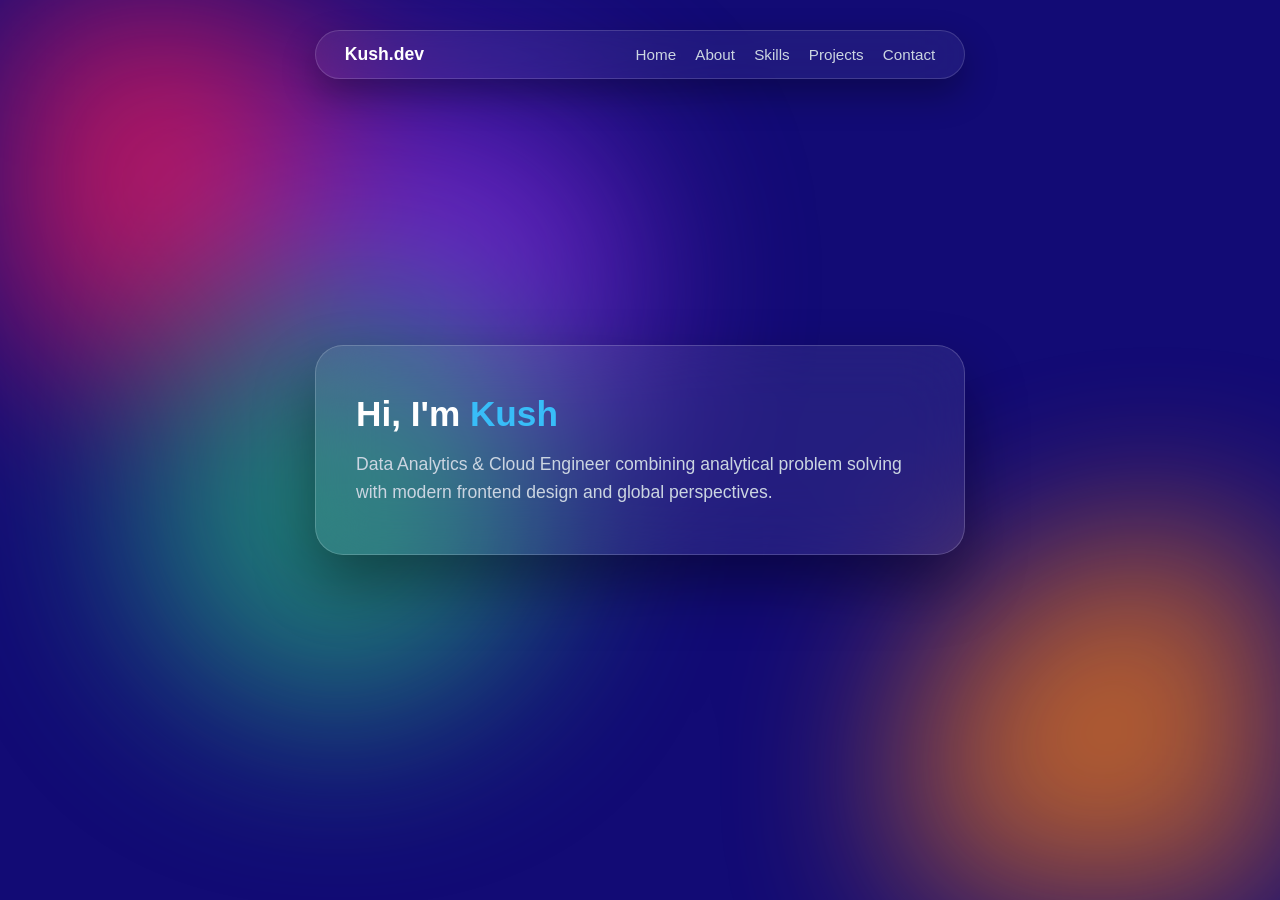
<file: index.html>
<!DOCTYPE html>
<html lang="en">
<head>
    <meta charset="UTF-8">
    <meta name="viewport" content="width=device-width, initial-scale=1.0">
    <title>Kush-Portfolio</title>
    <link rel="stylesheet" href="stylesheet.css">
</head>
<body>
    <div class="blob-container">
        <div class="blob blob-1"></div>
        <div class="blob blob-2"></div>
        <div class="blob blob-3"></div>
        <div class="blob blob-4"></div>
    </div>

    <header class="navbar">
        <div class="logo">Kush.dev</div>
        <nav>
            <a href="index.html">Home</a>
            <a href="about.html">About</a>
            <a href="skills.html">Skills</a>
            <a href="projects.html">Projects</a>
            <a href="contact.html">Contact</a>
        </nav>
    </header>

    <main class="glass-card">
        <h1>Hi, I'm <span class="highlight">Kush</span></h1>
        <p>Data Analytics & Cloud Engineer combining analytical problem solving with modern frontend design and global perspectives.</p>
    </main>
</body>
</html>
</file>
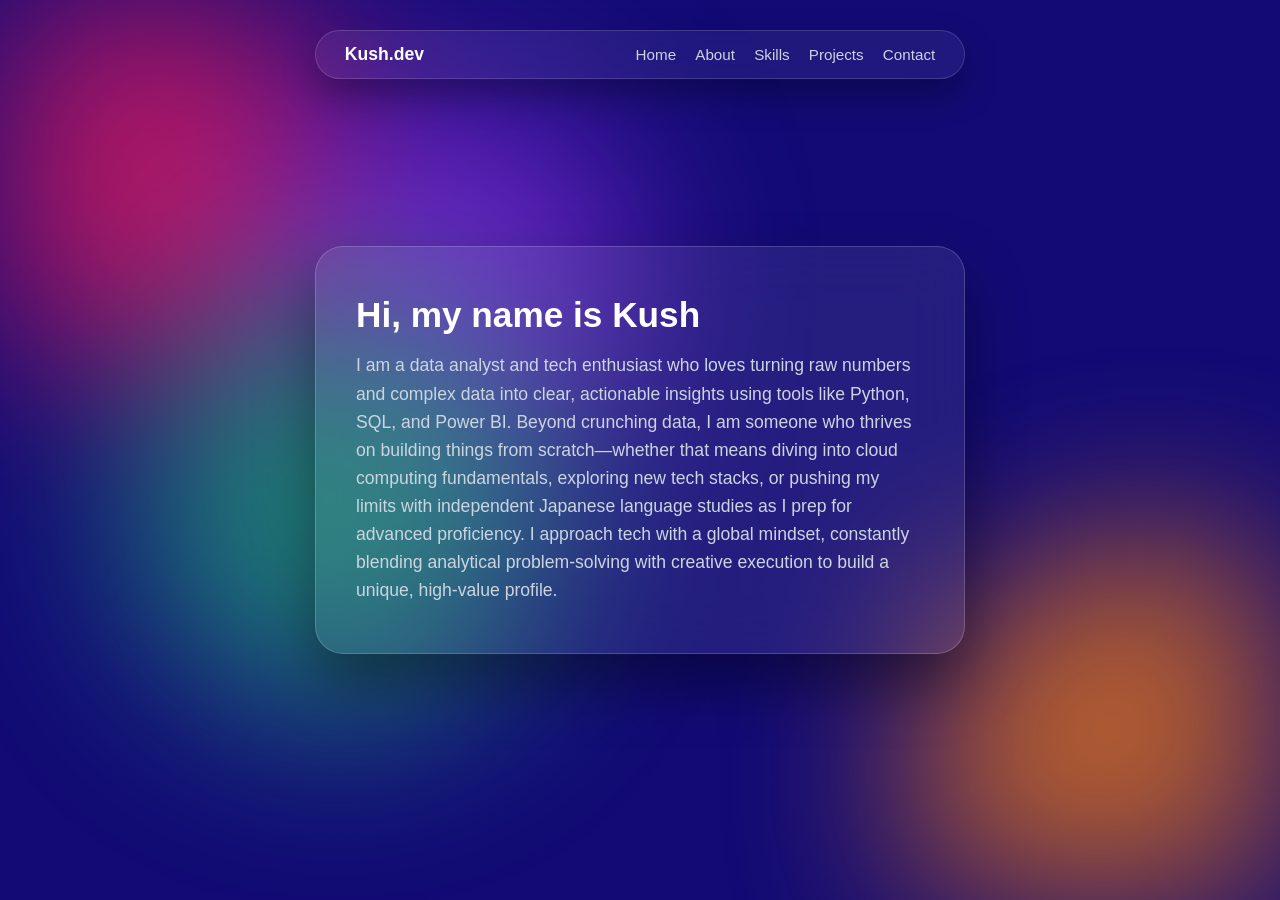
<file: about.html>
<!DOCTYPE html>
<html lang="en">
<head>
    <meta charset="UTF-8">
    <meta name="viewport" content="width=device-width, initial-scale=1.0">
    <title>About - Kush</title>
    <link rel="stylesheet" href="stylesheet.css">
</head>
<body>
    <div class="blob-container">
        <div class="blob blob-1"></div>
        <div class="blob blob-2"></div>
        <div class="blob blob-3"></div>
        <div class="blob blob-4"></div>
    </div>

    <header class="navbar">
        <div class="logo">Kush.dev</div>
        <nav>
            <a href="index.html">Home</a>
            <a href="about.html">About</a>
            <a href="skills.html">Skills</a>
            <a href="projects.html">Projects</a>
            <a href="contact.html">Contact</a>
        </nav>
    </header>

    <main class="glass-card">
        <h2>Hi, my name is Kush</h2>
        <p>I am a data analyst and tech enthusiast who loves turning raw numbers and complex data into clear, actionable insights using tools like Python, SQL, and Power BI. Beyond crunching data, I am someone who thrives on building things from scratch—whether that means diving into cloud computing fundamentals, exploring new tech stacks, or pushing my limits with independent Japanese language studies as I prep for advanced proficiency. I approach tech with a global mindset, constantly blending analytical problem-solving with creative execution to build a unique, high-value profile.</p>
    </main>
</body>
</html>
</file>
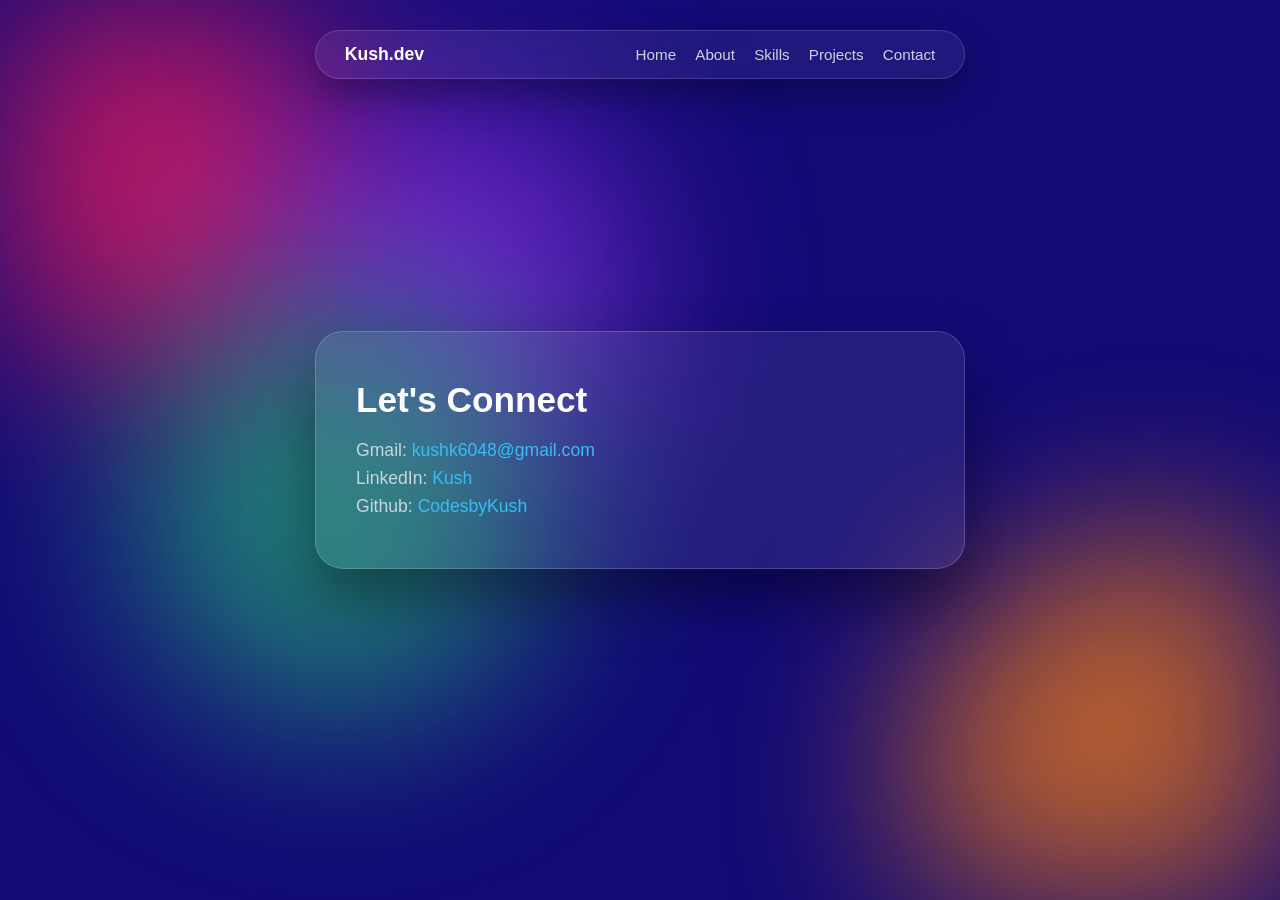
<file: contact.html>
<!DOCTYPE html>
<html lang="en">
<head>
    <meta charset="UTF-8">
    <meta name="viewport" content="width=device-width, initial-scale=1.0">
    <title>Contact - Kush</title>
    <link rel="stylesheet" href="stylesheet.css">
</head>
<body>
    <div class="blob-container">
        <div class="blob blob-1"></div>
        <div class="blob blob-2"></div>
        <div class="blob blob-3"></div>
        <div class="blob blob-4"></div>
    </div>

    <header class="navbar">
        <div class="logo">Kush.dev</div>
        <nav>
            <a href="index.html">Home</a>
            <a href="about.html">About</a>
            <a href="skills.html">Skills</a>
            <a href="projects.html">Projects</a>
            <a href="contact.html">Contact</a>
        </nav>
    </header>

    <main class="glass-card">
        <h2>Let's Connect</h2>
        <p>Gmail: <a href="mailto:kushk6048@gmail.com" class="highlight">kushk6048@gmail.com</a></p>
        <p>LinkedIn: <a href="https://www.linkedin.com/in/kush-%E3%82%AF%E3%82%B7%E3%83%A5-b49316381" class="highlight">Kush</a></p>
        <p>Github: <a href="https://github.com/CodesbyKush" target="_blank" class="highlight">CodesbyKush</a></p>
    </main>
</body>
</html>
</file>
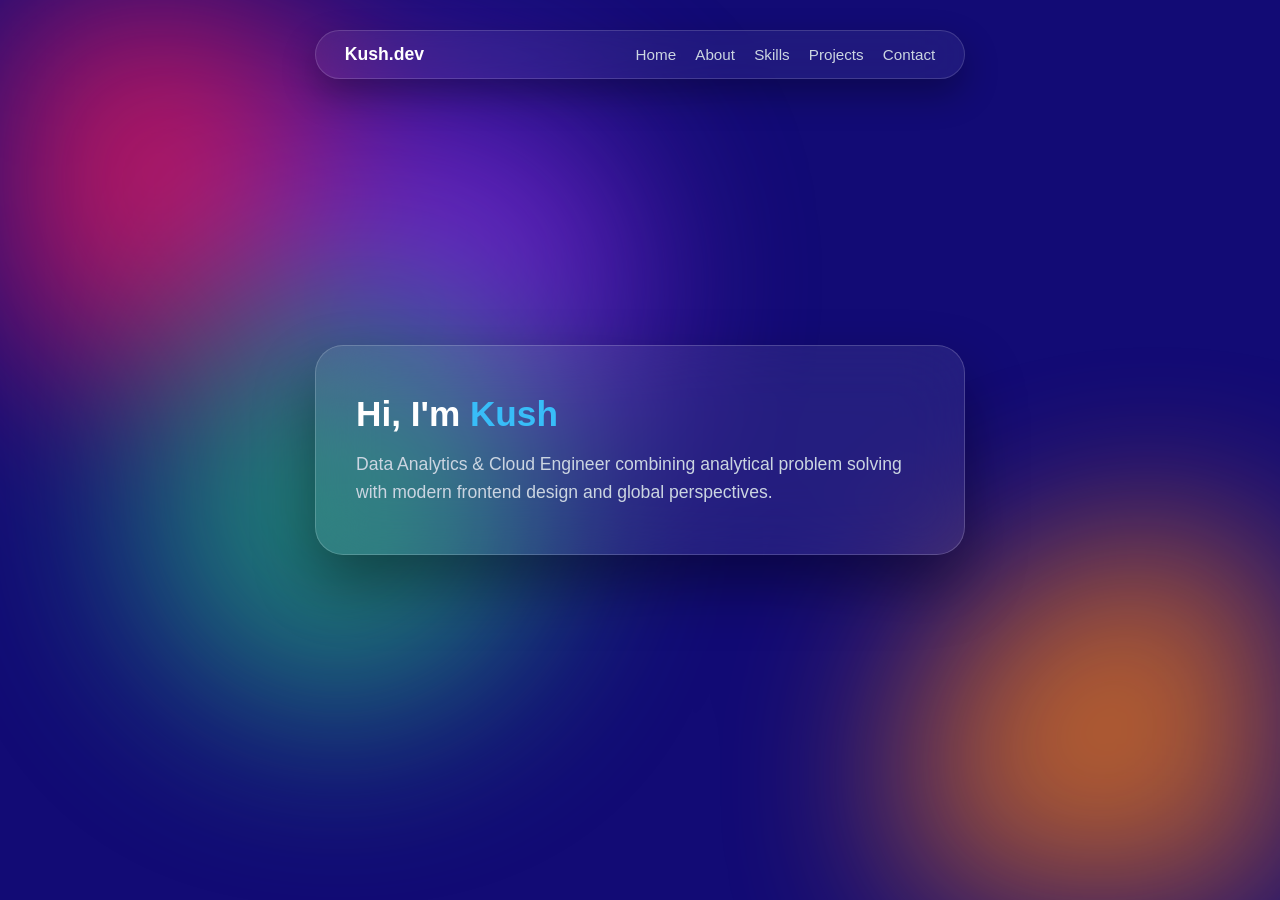
<file: main.html>
<!DOCTYPE html>
<html lang="en">
<head>
    <meta charset="UTF-8">
    <meta name="viewport" content="width=device-width, initial-scale=1.0">
    <title>Kush-Portfolio</title>
    <link rel="stylesheet" href="stylesheet.css">
</head>
<body>
    <div class="blob-container">
        <div class="blob blob-1"></div>
        <div class="blob blob-2"></div>
        <div class="blob blob-3"></div>
        <div class="blob blob-4"></div>
    </div>

    <header class="navbar">
        <div class="logo">Kush.dev</div>
        <nav>
            <a href="main.html">Home</a>
            <a href="about.html">About</a>
            <a href="skills.html">Skills</a>
            <a href="projects.html">Projects</a>
            <a href="contact.html">Contact</a>
        </nav>
    </header>

    <main class="glass-card">
        <h1>Hi, I'm <span class="highlight">Kush</span></h1>
        <p>Data Analytics & Cloud Engineer combining analytical problem solving with modern frontend design and global perspectives.</p>
    </main>
</body>
</html>
</file>
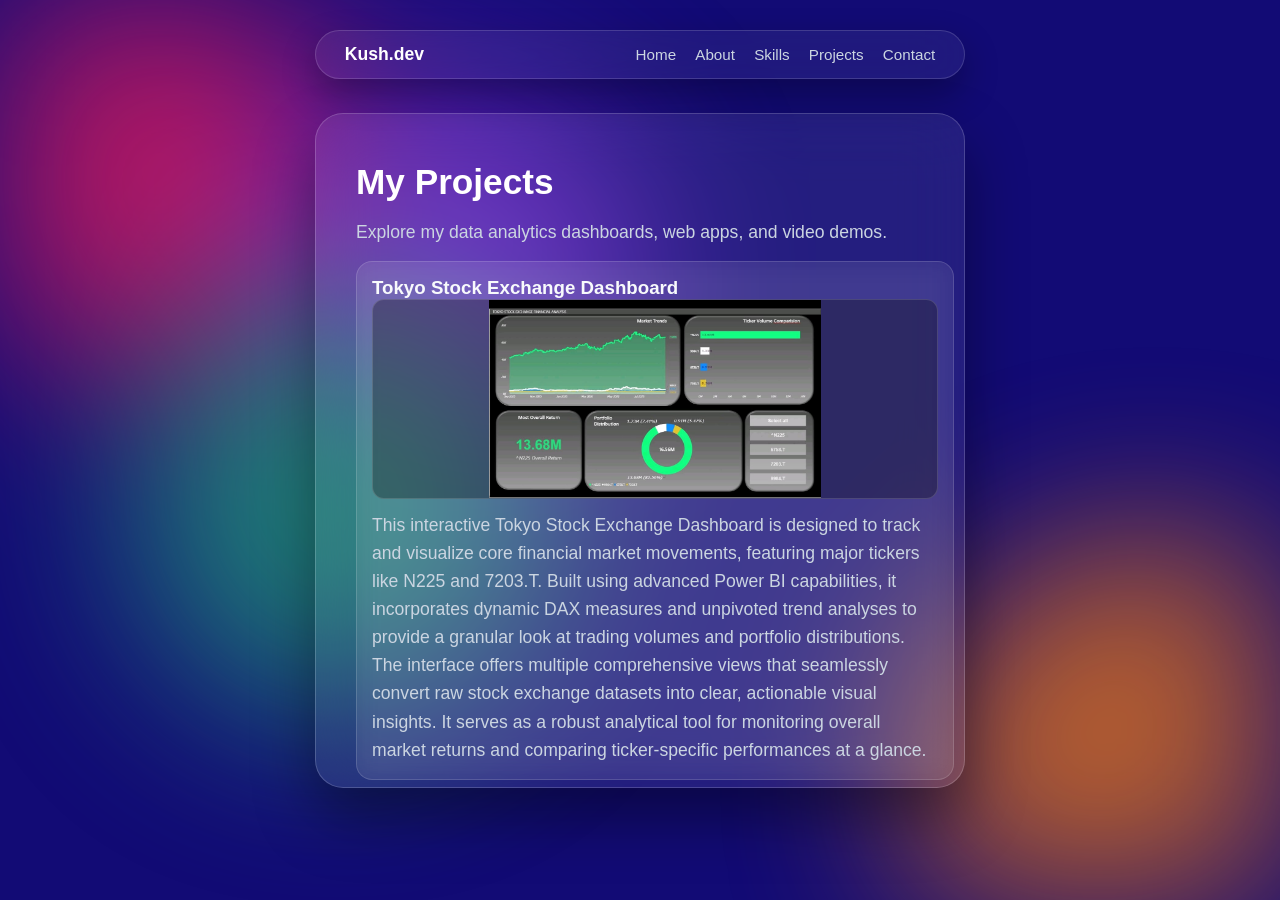
<file: projects.html>
<!DOCTYPE html>
<html lang="en">
<head>
    <meta charset="UTF-8">
    <meta name="viewport" content="width=device-width, initial-scale=1.0">
    <title>Projects - Kush</title>
    <link rel="stylesheet" href="stylesheet.css">
</head>
<body>
    <div class="blob-container">
        <div class="blob blob-1"></div>
        <div class="blob blob-2"></div>
        <div class="blob blob-3"></div>
        <div class="blob blob-4"></div>
    </div>

    <header class="navbar">
        <div class="logo">Kush.dev</div>
        <nav>
            <a href="index.html">Home</a>
            <a href="about.html">About</a>
            <a href="skills.html">Skills</a>
            <a href="projects.html">Projects</a>
            <a href="contact.html">Contact</a>
        </nav>
    </header>

    <main class="glass-card project-page-card">
        <h2>My Projects</h2>
        <p>Explore my data analytics dashboards, web apps, and video demos.</p>
        
        <div class="projects-scroll-container">
<!---------------------------------------Project 1------------------------------------------->
            <div class="project-card">
                <div class="project-info">
                    <h3>Tokyo Stock Exchange Dashboard</h3>
                    <div class="slider-container" id="slider1">
                        <div class="slides">
                        <img src="tkse.jpg" class="slide-img active" alt="Project 1 Image 1">
                        </div>
                    </div>
                    <p>This interactive Tokyo Stock Exchange Dashboard is designed to track and visualize core financial market movements, featuring major tickers like N225 and 7203.T. Built using advanced Power BI capabilities, it incorporates dynamic DAX measures and unpivoted trend analyses to provide a granular look at trading volumes and portfolio distributions. The interface offers multiple comprehensive views that seamlessly convert raw stock exchange datasets into clear, actionable visual insights. It serves as a robust analytical tool for monitoring overall market returns and comparing ticker-specific performances at a glance.</p>
                </div>
            </div>
<!---------------------------------------Project 2------------------------------------------->
            <div class="project-card">
                <div class="slider-container" id="slider2">
                    <div class="slides">
                        <img src="spa1.jpg" class="slide-img active" alt="Project 2 Image 1">
                        <img src="spa2.jpg" class="slide-img active" alt="Project 2 Image 1">
                        <img src="spa3.jpg" class="slide-img active" alt="Project 2 Image 1">
                        <img src="spa4.jpg" class="slide-img active" alt="Project 2 Image 1">
                    </div>
                    <button class="slide-btn prev" onclick="moveSlide('slider2', -1)">&#10094;</button>
                    <button class="slide-btn next" onclick="moveSlide('slider2', 1)">&#10095;</button>
                </div>
                <div class="project-info">
                    <h3>Supply Chain analysis</h3>
                    <p>This comprehensive Inventory and Supply Chain Management Analysis dashboard provides deep visibility into complex operational workflows and logistics performance. Built to process large-scale logistical metrics, it features detailed visual breakdowns of warehouse utilization, regional transportation costs, and units sold over time. The interactive interface also highlights crucial supply chain indicators, including average lead times by category, backorder counts by order status, and inventory levels segmented across regions. By turning raw supply chain data into dynamic visual cards and charts, it enables efficient monitoring of storage efficiency, operational bottlenecks, and automated processing pipelines.</p>
                </div>
            </div>
<!---------------------------------------Project 3------------------------------------------->
            <div class="project-card">
                <div class="media-container">
                    <video controls class="project-video">
                        <source src="monster.mp4" type="video/mp4">
                        Your browser does not support the video tag.
                    </video>
                </div>
                <div class="project-info">
                    <h3>Monster Energy Drink Creative Sales Dashboard</h3>
                    <p>This dynamic Monster Energy Drink Creative Sales Dashboard highlights an engaging multimedia approach to product performance tracking. Featuring a featured video walkthrough, it monitors key commercial metrics such as total revenue, expenses amounting to $560.00 million, and a total sales volume of 512 units. The interface also incorporates product-specific details like a calorie count of 220 and a caffeine level of 160. By blending striking product visuals with critical financial data, it delivers an impactful showcase of query performance and sales analytics.</p>
                </div>
            </div>
<!---------------------------------------Project 4------------------------------------------->
            <div class="project-card">
                <div class="media-container">
                    <img src="cfd1.jpg" alt="Single Project Image" class="project-img">
                </div>
                <div class="project-info">
                    <h3>Credit card fraud risk analysis</h3>
                    <p>This analytical Credit Card Fraud Risk Analysis dashboard provides a clean visual breakdown built for fast database auditing and security reviews. It features an interactive filter panel on the left alongside comprehensive metrics like total transaction amounts categorized by card type and fraud type. The interface highlights critical risk factors, including regional transaction breakdowns by cities and risk levels categorized across various fraud types. By structuring complex transactional datasets into clear charts and doughnut graphs, it enables rapid identification of suspicious patterns and vulnerable sectors.</p>
                </div>
            </div>
        </div>
    </main>

    <script>
        function moveSlide(sliderId, direction) {
            const slider = document.getElementById(sliderId);
            const slides = slider.querySelectorAll('.slide-img');
            let currentIndex = Array.from(slides).findIndex(slide => slide.classList.contains('active'));
            
            slides[currentIndex].classList.remove('active');
            currentIndex = (currentIndex + direction + slides.length) % slides.length;
            slides[currentIndex].classList.add('active');
        }
    </script>
</body>
</html>
</file>
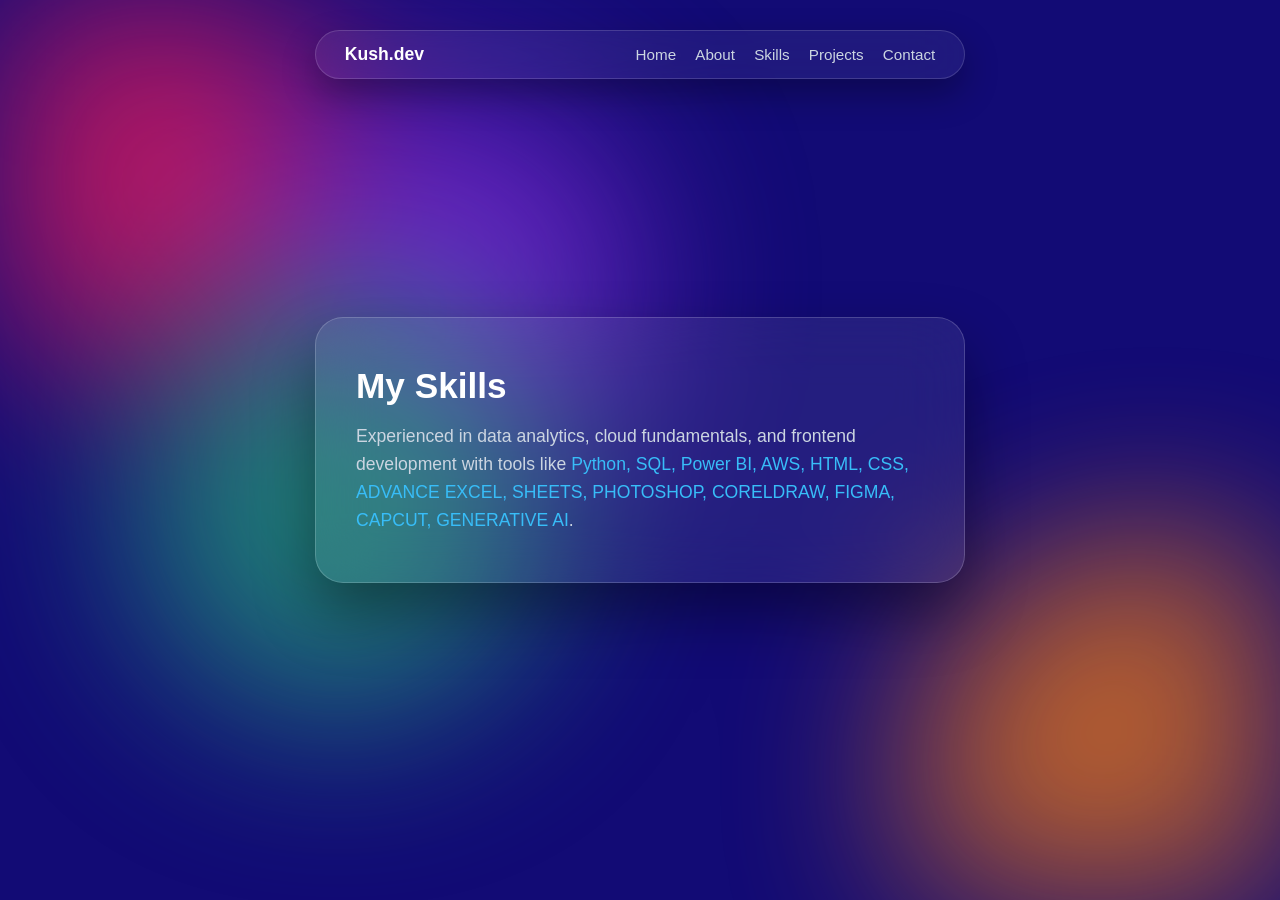
<file: skills.html>
<!DOCTYPE html>
<html lang="en">
<head>
    <meta charset="UTF-8">
    <meta name="viewport" content="width=device-width, initial-scale=1.0">
    <title>Skills - Kush</title>
    <link rel="stylesheet" href="stylesheet.css">
</head>
<body>
    <div class="blob-container">
        <div class="blob blob-1"></div>
        <div class="blob blob-2"></div>
        <div class="blob blob-3"></div>
        <div class="blob blob-4"></div>
    </div>

    <header class="navbar">
        <div class="logo">Kush.dev</div>
        <nav>
            <a href="index.html">Home</a>
            <a href="about.html">About</a>
            <a href="skills.html">Skills</a>
            <a href="projects.html">Projects</a>
            <a href="contact.html">Contact</a>
        </nav>
    </header>

    <main class="glass-card">
        <h2>My Skills</h2>
        <p>Experienced in data analytics, cloud fundamentals, and frontend development with tools like <span class="highlight">Python, SQL, Power BI, AWS, HTML, CSS, ADVANCE EXCEL, SHEETS, PHOTOSHOP, CORELDRAW, FIGMA, CAPCUT, GENERATIVE AI</span>.</p>
    </main>
</body>
</html>
</file>
<file: stylesheet.css>
* {
    margin: 0;
    padding: 0;
    box-sizing: border-box;
    font-family: -apple-system, BlinkMacSystemFont, "Segoe UI", Roboto, Helvetica, Arial, sans-serif;
}

/* Base Background */
body {
    background: #120b75;
    height: 100vh;
    display: flex;
    flex-direction: column;
    justify-content: center;
    align-items: center;
    color: #f8fafc;
    overflow: hidden;
    position: relative;
}

/* Smooth Liquid Glowing Blobs Container */
.blob-container {
    position: absolute;
    width: 100%;
    height: 100%;
    overflow: hidden;
    z-index: -1;
    top: 0;
    left: 0;
    filter: blur(90px);
    opacity: 0.75;
}

.blob {
    position: absolute;
    border-radius: 50%;
    will-change: transform;
    animation: smoothFlow 18s infinite alternate ease-in-out;
}

.blob-1 {
    width: 450px;
    height: 450px;
    background: #ed1c5b;
    top: -10%;
    left: -10%;
}

.blob-2 {
    width: 500px;
    height: 500px;
    background: #ef7b16;
    bottom: -15%;
    right: -10%;
    animation-delay: -4s;
    animation-duration: 22s;
}

.blob-3 {
    width: 380px;
    height: 380px;
    background: #892ce1;
    top: 10%;
    left: 20%;
    animation-delay: -8s;
    animation-duration: 25s;
}

.blob-4 {
    width: 420px;
    height: 420px;
    background: #24a178;
    bottom: 20%;
    left: 10%;
    animation-delay: -12s;
    animation-duration: 20s;
}

@keyframes smoothFlow {
    0% { transform: translate(0px, 0px) scale(2); }
    33% { transform: translate(60px, -50px) scale(1.15); }
    66% { transform: translate(-40px, 70px) scale(0.9); }
    100% { transform: translate(50px, 40px) scale(1.05); }
}

/* Floating Navbar with iOS Blur */
.navbar {
    position: absolute;
    top: 30px;
    left: 50%;
    transform: translateX(-50%);
    display: flex;
    justify-content: space-between;
    align-items: center;
    width: 650px;
    background: rgba(255, 255, 255, 0.06);
    backdrop-filter: blur(25px);
    -webkit-backdrop-filter: blur(25px);
    padding: 0.8rem 1.8rem;
    border-radius: 30px;
    border: 1px solid rgba(255, 255, 255, 0.15);
    box-shadow: 0 15px 35px rgba(0, 0, 0, 0.3);
    z-index: 100;
}

.logo {
    font-weight: 700;
    font-size: 1.1rem;
    color: #ffffff;
}

.navbar nav {
    display: flex;
    gap: 1.2rem;
}

.navbar nav a {
    text-decoration: none;
    color: #cbd5e1;
    font-weight: 500;
    font-size: 0.95rem;
    transition: color 0.2s ease;
}

.navbar nav a:hover {
    color: #0d0a1a;
    font-size: 15px;
}

/* Ultra Translucent iOS Glassmorphism Card */
.glass-card {
    background: rgba(255, 255, 255, 0.08);
    backdrop-filter: blur(30px);
    -webkit-backdrop-filter: blur(30px);
    border: 1px solid rgba(255, 255, 255, 0.18);
    border-radius: 28px;
    padding: 3rem 2.5rem;
    width: 650px;
    box-shadow: 0 30px 60px rgba(0, 0, 0, 0.4);
    text-align: left;
    animation: slideUp 1s cubic-bezier(0.16, 1, 0.3, 0.8) forwards;
}

@keyframes slideUp {
    from {
        opacity: 0;
        transform: translateY(25px);
    }
    to {
        opacity: 1;
        transform: translateY(0);
    }
}

h1, h2 {
    font-size: 2.2rem;
    font-weight: 700;
    color: #ffffff;
    margin-bottom: 1rem;
}

p {
    font-size: 1.1rem;
    color: #cbd5e1;
    line-height: 1.6;
}

.highlight {
    color: #38bdf8;
    text-decoration: none;
}

.highlight:hover {
    text-decoration: underline;
}
.project-img{
    width: 100%;
    height: 220px;
    object-fit: contain;
    object-position: top;
    border-radius: 12px;
    margin-bottom: 12px;
    border: 1px solid rgba(255, 255, 255, 0.15);
}
/* Slider & Media Container Styling */
.slider-container, .media-container {
    position: relative;
    width: 100%;
    height: 200px;
    background: rgba(0, 0, 0, 0.3);
    border-radius: 12px;
    overflow: hidden;
    margin-bottom: 12px;
    border: 1px solid rgba(255, 255, 255, 0.15);
}

.slides {
    position: relative;
    width: 100%;
    height: 100%;
}

.slide-img {
    position: absolute;
    top: 0;
    left: 0;
    width: 100%;
    height: 100%;
    object-fit: contain;
    opacity: 0;
    transition: opacity 0.4s ease-in-out;
}

.slide-img.active {
    opacity: 1;
}

/* Slider Controls Buttons */
.slide-btn {
    position: absolute;
    top: 50%;
    transform: translateY(-50%);
    background: rgba(0, 0, 0, 0.6);
    color: white;
    border: none;
    padding: 6px 10px;
    cursor: pointer;
    border-radius: 50%;
    font-size: 14px;
    transition: background 0.2s;
    z-index: 10;
}

.slide-btn:hover {
    background: rgba(0, 0, 0, 0.9);
}

.slide-btn.prev {
    left: 10px;
}

.slide-btn.next {
    right: 10px;
}

/* Video Styling */
.project-video {
    width: 100%;
    height: 200px;
    object-fit: cover;
    border-radius: 12px;
    background: #000;
}

.media-container img {
    width: 100%;
    height: 100%;
    object-fit: contain;
}
/* Projects Page Main Card Scroll Fix */
.project-page-card {
    max-height: 75vh;
    overflow-y: auto;
    padding-right: 10px;
}

/* Custom Scrollbar */
.project-page-card::-webkit-scrollbar {
    width: 6px;
}

.project-page-card::-webkit-scrollbar-track {
    background: rgba(255, 255, 255, 0.05);
    border-radius: 10px;
}

.project-page-card::-webkit-scrollbar-thumb {
    background: rgba(255, 255, 255, 0.25);
    border-radius: 10px;
}

.projects-scroll-container {
    margin-top: 15px;
    display: flex;
    flex-direction: column;
    gap: 20px;
}

.project-card {
    background: rgba(255, 255, 255, 0.06);
    border: 1px solid rgba(255, 255, 255, 0.15);
    border-radius: 16px;
    padding: 15px;
    backdrop-filter: blur(12px);
    transition: transform 0.2s ease;
}

.project-card:hover {
    transform: translateY(-2px);
}
/* =========================================
   Mobile Responsiveness Fixes
   ========================================= */

@media screen and (max-width: 768px) {
    /* Body padding */
    body {
        padding: 20px 15px;
        overflow-y: auto; /* Mobile par scroll enable karne ke liye */
        height: auto;
        min-height: 100vh;
    }

    /* Navbar mobile fit */
    .navbar {
        width: 92% !important;
        padding: 0.6rem 1rem;
        top: 15px;
        flex-direction: column;
        gap: 10px;
        border-radius: 20px;
    }

    .navbar nav {
        gap: 0.8rem;
        flex-wrap: wrap;
        justify-content: center;
    }

    .navbar nav a {
        font-size: 0.85rem;
    }

    /* Glass card mobile width */
    .glass-card, 
    .project-page-card {
        width: 100% !important;
        max-width: 100% !important;
        padding: 1.8rem 1.2rem;
        margin-top: 80px; /* Navbar ke neeche space dene ke liye */
        border-radius: 20px;
    }

    /* Headings text size mobile */
    h1, h2 {
        font-size: 1.6rem !important;
    }

    p {
        font-size: 0.95rem !important;
    }

    /* Project images videos height adjust */
    .project-img, 
    .slider-container, 
    .media-container, 
    .project-video {
        height: 170px !important;
    }
}
</file>
